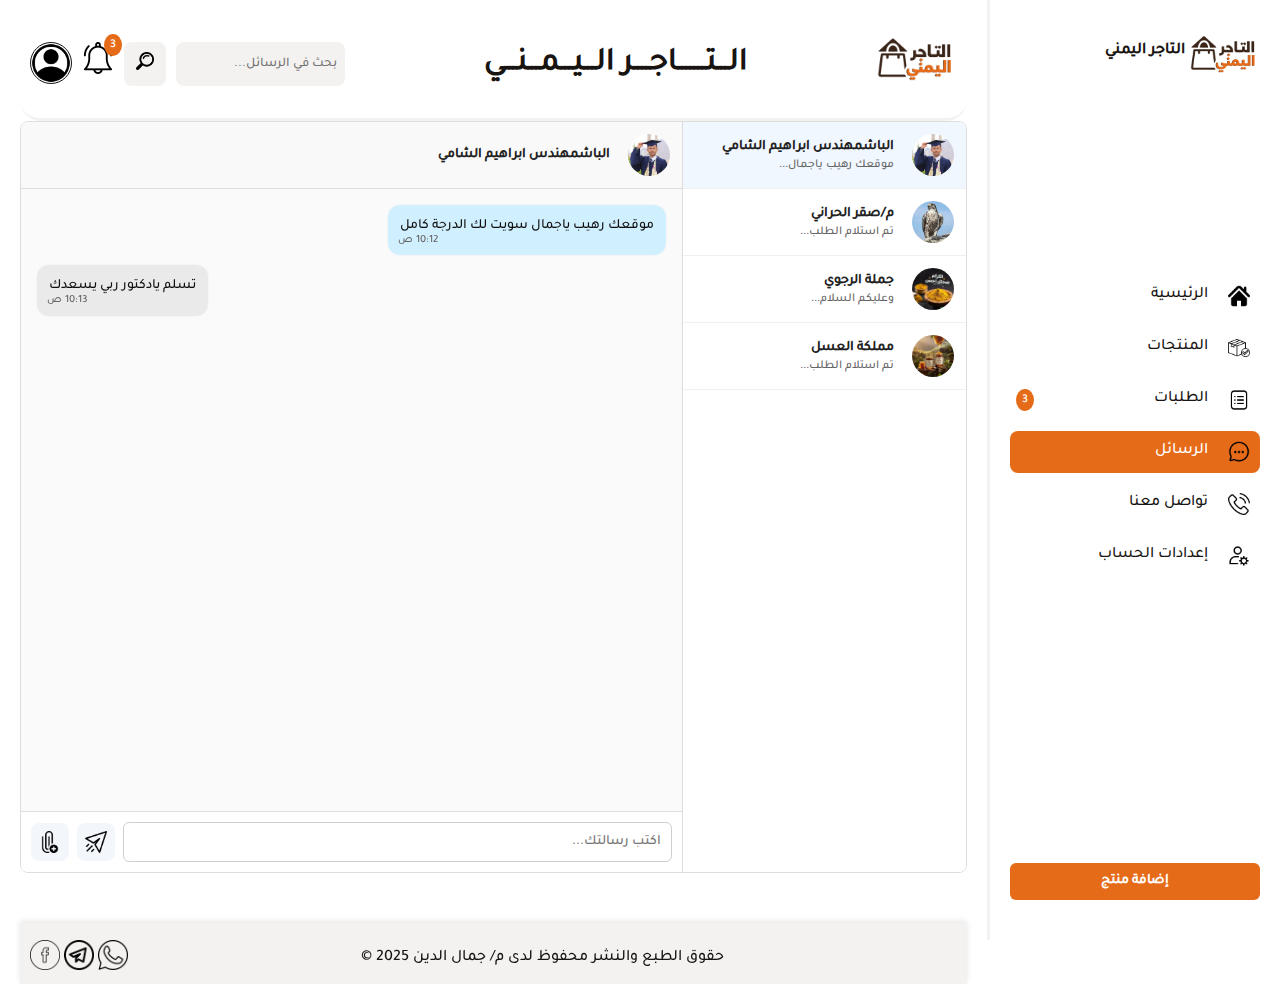
<file: messages.html>
<!DOCTYPE html>
<html lang="ar" dir="rtl">
<head>
  <meta charset="UTF-8" />
  <meta name="viewport" content="width=device-width, initial-scale=1.0" />
  <title>الرسائل - التاجر اليمني</title>
  <link rel="stylesheet" href="Css/style.css" />
  <link rel="stylesheet" href="Css/messages.css" />
  <link rel="website icon" href="imgs/logo.png" />
</head>

<body>
  <div class="container">
    <!-- الشريط الجانبي -->
    <aside class="sidebar">
      <div class="sidebar-right">
        <a href="index.html"><img src="imgs/logo.png" alt="الشعار" width="70"></a>
        <h1>التاجر اليمني</h1>
      </div>
      <ul class="menu">
        <a href="index.html"><li><img src="icon/home-icon-silhouette.png" alt=""><span class="menu-text">الرئيسية</span></li></a>
        <a href="products.html"><li><img src="icon/booking.png" alt=""><span class="menu-text">المنتجات</span></li></a>
        <a href="requests.html"><li><img src="icon/lists.png" alt=""><span class="bad menu-text">الطلبات</span><span class="badge-2">3</span></li></a>
        <a href="#"><li class="selected"><img src="icon/chat-bubble.png" alt=""><span class="menu-text">الرسائل</span></li></a>
        <a href="contact..html"><li><img src="icon/information.png" alt=""><span class="menu-text">تواصل معنا</span></li></a>
        <a href="account.html"><li><img src="icon/profile.png" alt=""><span class="menu-text">إعدادات الحساب</span></li></a>
      </ul>
      <button class="add-button" onclick="window.location.href='products.html?openModal=true'">
     
        <span>إضافة منتج</span>
      </button>
          </aside>

    <!-- المحتوى الرئيسي -->
    <main class="main-content">
      <!-- الهيدر -->
      <header class="navbar">
        <a href="index.html"><img src="imgs/logo.png" alt="الشعار" width="80"></a>
        <h1>الـــتـــــــاجــــر الـــيـــمـــنـــي</h1>
        <div class="nav-actions">
          <input type="text" placeholder="بحث في الرسائل..." />
          <button><img src="icon/magnifier.png" alt="" width="18" height="18"></button>
          <div class="notification-icon">
            <img src="icon/notification.png" alt="" width="32" height="32">
            <span class="badge">3</span>
          </div>
          <img src="icon/account.png" alt="" width="32" height="32" class="account-img">
        </div>
      </header>

      <!-- قسم الرسائل -->
      <section class="messages-section">
        <!-- قائمة المحادثات -->
        <div class="chat-list">
          <div class="chat-item is-active">
            <img src="imgs/alshamy.jpg" alt="مستخدم" class="avatar">
            <div class="chat-item-info">
              <strong class="chat-name">الباشمهندس ابراهيم الشامي </strong>
              <p class="chat-last">موقعك رهيب ياجمال...</p>
            </div>
          </div>

          <div class="chat-item">
            <img src="imgs/saqr.jpeg" alt="مستخدم" class="avatar">
            <div class="chat-item-info">
              <strong class="chat-name"> م/صقر الحراني</strong>
              <p class="chat-last">تم استلام الطلب...</p>
            </div>
          </div>
          <div class="chat-item">
            <img src="imgs/يهارات.jpg" alt="مستخدم" class="avatar">
            <div class="chat-item-info">
              <strong class="chat-name"> جملة الرجوي</strong>
              <p class="chat-last">  وعليكم السلام...</p>
            </div>
          </div>
          <div class="chat-item">
            <img src="imgs/عسل.jpg" alt="مستخدم" class="avatar">
            <div class="chat-item-info">
              <strong class="chat-name"> مملكة العسل</strong>
              <p class="chat-last">تم استلام الطلب...</p>
            </div>
          </div>
        </div>

        <!-- نافذة المحادثة -->
        <div class="chat-window">
          <div class="chat-header">
            <img src="imgs/alshamy.jpg" alt="مستخدم" class="avatar">
            <strong class="chat-title"> الباشمهندس ابراهيم الشامي</strong>
          </div>

          <div class="chat-messages">
            <div class="message message--sent">
               موقعك رهيب ياجمال سويت لك الدرجة كامل
              <span class="message-time">10:12 ص</span>
            </div>
            <div class="message message--received">
            تسلم يادكتور ربي يسعدك
              <span class="message-time">10:13 ص</span>
            </div>
          </div>

          <div class="chat-input">
            <input type="text" placeholder="اكتب رسالتك..." />
            <button class="btn-icon" title="إرسال">
              <img src="icon/direct.png" alt="إرسال">
            </button>
            <button class="btn-icon" title="إرفاق">
              <img src="icon/add.png" alt="إرفاق">
            </button>
          </div>
        </div>
      </section>

      <!-- الفوتر -->
      <footer>
        <p>حقوق الطبع والنشر محفوظ لدى م/ جمال الدين 2025 &copy;</p>
        <div class="icon-twasl">
          <a href="https://wa.me/967770569805" target="_blank"><img src="icon/whatsapp.png" alt="واتساب"></a>
          <a href="https://t.me/gamal_aldeen2" target="_blank"><img src="icon/telegram.png" alt="تيلجرام"></a>
          <a href="https://www.facebook.com" target="_blank"><img src="icon/facebook.png" alt="فيس بوك"></a>
        </div>
      </footer>
    </main>
  </div>
  <script src="Js/main.js"></script>
</body>
</html>
</file>
<file: Css/style.css>
@font-face {
  font-family: "my-font";
  src: url(../font/Tajawal-Medium.ttf)
}

@font-face {
  font-family: "my-font-bold";
  src: url(../font/Tajawal-Bold.ttf)
}

body {
  margin: 0;
  font-family: my-font, sans-serif !important;
  direction: rtl;
  background-color: var(--bg-color);
  color: var(--text-color);
}

.container {
  display: flex;
  min-height: 100vh;
}

.sidebar {
  width: 250px;
  background-color: #fff;
  padding: 20px;
  border-left: 3px solid #f4f2f0;
  display: flex;
  flex-direction: column;
  position: sticky;

  justify-content: space-between;
}

.sidebar h1 {
  font-size: 16px;
  font-weight: 600;
  margin-bottom: 20px;
}

.menu {
  list-style: none;
  padding: 0;
  margin: 0;
  margin-top: -100px;
}

.menu li {
  display: flex;
  align-items: center;
  gap: 10px;
  padding: 10px;
  border-radius: 8px;
  margin-bottom: 10px;
}

.icon {
  width: 24px;
  height: 24px;
  background-color: #ccc;
  border-radius: 4px;
}

.add-button {
  background-color: var(--main-color);
  color: white;
  font-family: my-font, sans-serif;
  padding: 10px;
  border: none;
  border-radius: 8px;
  font-weight: bold;
  margin-bottom: 20px !important;
  cursor: pointer;
}

.main-content {
  flex: 1;
  padding: 20px;
}

.navbar {
  display: flex;
  justify-content: space-between;
  align-items: center;
  border-bottom: 3px solid #f4f2f0;
  padding-bottom: 10px;
  position: sticky;
  top: 0;
  background-color: #fff;
  margin: 0;
border-radius: 21px;
}


.navbar h2 {
  text-align: right !important;
}
.navbar a >img {
  margin-right: 10px;
}
.nav-actions {
  display: flex;
  gap: 10px;
  padding: 10px;
}

.nav-actions input {
  padding: 8px;
  border-radius: 8px;
  border: none;
  background-color: #f4f2f0;
}
.cards{
  font-family: my-font,sans-serif;
}

.nav-actions button {
  padding: 8px 12px;
  border: none;
  border-radius: 8px;
  background-color: #f4f2f0;
  font-weight: bold;
  cursor: pointer;
}

.cart-button {
  width: 24px;
  height: 24px;
  background-color: #ccc;
  border-radius: 4px;
}

.welcome h3 {
  font-size: 28px;
  font-weight: bold;
  margin-top: 20px;
}

.welcome p {
  margin-top: 10px;
  font-size: 16px;
}

.sidebar-right {
  display: flex;
}

.sidebar-right h1 {
  margin-top: 22px;
  margin-right: 5px;
}

.notification-icon {
  position: relative;
  font-size: 24px;
  color: #333;
}

.badge-2 , .badge-3{
  background-color: var(--main-color);
  color: white;
  font-size: 12px;
  padding: 4px 6px;
  border-radius: 50%;
  animation: bounce 0.5s ease;
}

.badge {
  position: absolute;
  top: -8px;
  right: -8px;
  background-color: var(--main-color);
  color: white;
  font-size: 12px;
  padding: 4px 6px;
  border-radius: 50%;
  animation: bounce 0.5s ease;
}

@keyframes bounce {
  0% {
    transform: scale(0.5);
    opacity: 0;
  }

  50% {
    transform: scale(1.2);
    opacity: 1;
  }

  100% {
    transform: scale(1);
  }
}

.notification-icon :hover {
  animation: shake 0.5s;
}

@keyframes shake {
  0% {
    transform: rotate(0deg);
  }

  25% {
    transform: rotate(15deg);
  }

  50% {
    transform: rotate(-15deg);
  }

  75% {
    transform: rotate(10deg);
  }

  100% {
    transform: rotate(0deg);
  }
}

.card-img img {
  border-radius: 5px;
  width: 150px;
}
input{
  font-family: my-font, sans-serif;
}

.card-img button {
  background-color: var(--main-color);
  color: white;
  font-family: my-font, sans-serif;
  padding: 10px;
  border: none;
  border-radius: 8px;
  font-weight: bold;
  align-items: center;
  cursor: pointer;
}

.card-img {
  box-shadow: 0 4px 8px rgba(0, 0, 0, 0.2);
  padding: 8px;
  max-height: 165px;
}

.cards {
  flex-wrap: wrap;
  display: flex;
  gap: 30px;
  border-radius: 12px;
  padding: 10px;
  margin: 0;
}
.cards p {
  text-align: center;
  margin-top: -7px;
}

.section-text {
  font-size: x-large;
  font-family: my-font-bold ,sans-serif;
  font-size: 20px !important;
  margin: 2px;
  padding: 0;
}

footer {
  margin-top: auto;
  padding: 10px;
  padding-bottom: 0;
  background-color: #f4f2f0;
  box-shadow: 0 -2px 6px rgba(0, 0, 0, 0.1);
  display: flex;
  justify-content: space-between;
  align-items: center;
margin-top: 50px;
margin-bottom: -50px;
position: relative;
bottom: 0;
}

.icon-twasl img{
  width: 30px;
  left: 10px;
}
.icon-twasl2  img{
  width: 40px;
  align-items: center;
}
.icon-twasl2 {
  display: flex;
  gap: 10px;
  margin-right: 00px;
}

.icon-twasl a ,.icon-twasl2 a {
  text-decoration: none;
  margin-top: 10px;
}

footer p {
  text-align: center;
  flex: 1;
}

.cards {
  display: grid;
  grid-template-columns: repeat(auto-fill, minmax(150px, 1fr));
}

.card-img:hover,
.nav-actions img:hover,
li img:hover,
a img:hover {
  transform: scale(1.15);
  transition: transform 0.3s ease;
}

.selected{
  background-color: var(--main-color) !important;
  color: white;
}
.menu a{
  text-decoration: none !important;
  color: #181411;
}

button:hover{
  background-color:var(--hover-color);
}
.bad{
padding-left: 110px;
}

.menu a li img{
  width: 22px;
}
aside{
  
  position: sticky;
  top: 0;
  height: 100vh
}
.sidebar .menu li {
  display: flex;
  align-items: center;
  padding: 10px;
  transition: transform 0.3s ease, background-color 0.3s ease;
  cursor: pointer;
}
.sidebar .menu li img {
  margin-left: 10px;
  transition: transform 0.3s ease;
}
.sidebar .menu li .menu-text {
  transition: transform 0.3s ease;
}

.filter-bar {
  margin: 20px 0;
  text-align: right;
}

.filter-bar select {
  padding: 5px 10px;
  border-radius: 5px;
  font-size: 16px;
}


.sidebar .menu li:hover {
  background-color: #f0f0f0; 
  transform: translateX(-5px); 
}

.sidebar .menu li:hover img {
  transform: translateX(-5px); 
}

.sidebar .menu li:hover .menu-text {
  transform: translateX(-5px); 
}
.modal {
  display: none;
  position: fixed;
  z-index: 999;
  right: 0;
  left: 0;
  top: 0;
  bottom: 0;
  background-color: rgba(0,0,0,0.6);
  justify-content: center;
  align-items: center;
}

.modal-content {
  background-color: #fff;
  padding: 25px;
  border-radius: 12px;
  text-align: center;
  max-width: 400px;
  margin: auto;
  position: relative;
  box-shadow: 0 0 15px rgba(0,0,0,0.2);
  animation: zoomIn 0.4s ease;
}

@keyframes zoomIn {
  0% {
    transform: scale(0.7);
    opacity: 0;
  }
  100% {
    transform: scale(1);
    opacity: 1;
  }
}

.modal-content img {
  border-radius: 8px;
  margin-bottom: 10px;
}

.modal-content h3 {
  margin-bottom: 10px;
  font-size: 20px;
  color: #333;
}

.modal-content p {
  margin: 5px 0;
  font-size: 16px;
  color: #555;
}


.close {
  position: absolute;
  top: 10px;
  left: 10px;
  font-size: 24px;
  cursor: pointer;
  color: #888;
}

.modal-actions {
  margin-top: 15px;
  display: flex;
  justify-content: center;
  gap: 10px;
}

.modal-actions button,
#confirmBtn {
  background-color: var(--main-color);
  color: white;
  padding: 10px 18px;
  border: none;
  border-radius: 6px;
  cursor: pointer;
  font-weight: bold;
  transition: background-color 0.3s ease;
}

.modal-actions button:hover,
#confirmBtn:hover {
  background-color: var(--hover-color);
}

#cancelBtn {
  background-color: #dc3545;
}

#cancelBtn:hover {
  background-color: #a71d2a;
}

.message-box {
  margin-top: 15px;
  background-color: #d4edda;
  color: #155724;
  padding: 10px;
  border-radius: 6px;
  font-weight: bold;
  animation: fadeInOut 3s forwards;
}

@keyframes fadeInOut {
  0% { opacity: 0; transform: translateY(-10px); }
  10% { opacity: 1; transform: translateY(0); }
  80% { opacity: 1; }
  100% { opacity: 0; transform: translateY(-10px); }
}

.modal {
  display: none;
  position: fixed;
  z-index: 999;
  inset: 0;
  background-color: rgba(0,0,0,0.6);
  justify-content: center;
  align-items: center;
}

.modal-content {
  background-color: #fff;
  padding: 25px;
  border-radius: 12px;
  text-align: center;
  max-width: 400px;
  margin: auto;
  position: relative;
  box-shadow: 0 0 15px rgba(0,0,0,0.2);
  animation: zoomIn 0.4s ease;
}

@keyframes zoomIn {
  0% { transform: scale(0.7); opacity: 0; }
  100% { transform: scale(1); opacity: 1; }
}

.modal-content img {
  border-radius: 8px;
  margin-bottom: 10px;
}

.modal-content h3 {
  margin-bottom: 10px;
  font-size: 20px;
  color: #333;
}

.modal-content p {
  margin: 5px 0;
  font-size: 16px;
  color: #555;
}

.close {
  position: absolute;
  top: 10px;
  left: 10px;
  font-size: 24px;
  cursor: pointer;
  color: #888;
}

.modal-actions {
  margin-top: 15px;
  display: flex;
  justify-content: center;
  gap: 10px;
}

.modal-actions button,
#confirmBtn,
#followBtn {
  width: 200px;
  background-color:var(--main-color);
  color: white;
  padding: 10px 18px;
  border: none;
  font-family: my-font,sans-serif;
  border-radius: 6px;
  cursor: pointer;
  font-weight: bold;
  transition: background-color 0.3s ease;
}

#cancelBtn {
  background-color: #dc3545;
}

#cancelBtn:hover {
  background-color: #a71d2a;
}

#followBtn.following {
  background-color: #28a745;
}

.message-box {
  margin-top: 15px;
  background-color: #d4edda;
  color: #155724;
  padding: 10px;
  border-radius: 6px;
  font-weight: bold;
  animation: fadeInOut 3s forwards;
}

@keyframes fadeInOut {
  0% { opacity: 0; transform: translateY(-10px); }
  10% { opacity: 1; transform: translateY(0); }
  80% { opacity: 1; }
  100% { opacity: 0; transform: translateY(-10px); }
}
/* =============================================================================================== */
      @media (min-width: 451px) and (max-width: 840px) {
        .sidebar {
          width: 180px;
        }

        .navbar h2 {
          font-size: 20px;
        }

        .add-button {
          font-size: 15px;
          padding: 10px 14px;
        }
        .modal-content {
          max-width: 350px;
        }

        .nav-actions input {
          width: 100px;
        }
          .card-img{

  width: 158px;

          }
          .nav-actions button{
            padding: 5px;

          }
          .card-img img{
margin-left: 5px;
          }
          .navbar img{
            width: 50;
            height: 50;
          }
          .nav-actions img{
            width: 20px;
            height: auto;

          }
              .notification-icon span{
            
                width: 3px;
                height: 8px;
              font-size: 7px;
              top: -4px;
              right: -6px;
      
              }
              /* .navbar h2 {
padding: 0;
font-size: 18px;
              } */
      }
      
@media (max-width: 900px) {
  .menu-text,
  .sidebar-right h1 {
    display: none;
  }

  .sidebar {
    width: 70px;
    padding: 10px;
  }

  .card-img{
    padding: 0;
  }
 
  .menu li {
    justify-content: center;
    padding: 12px;
 
  }
  .nav-actions input {
    padding: 0px;
  }

  .icon {
    margin: 0 auto;
  }
}

@media (max-width: 500px) {

  .navbar > a img {
    display: none;
  }
}
.rating {
  color: gold;
  font-size: 1.1em;
  text-align: center;
  margin-top: -15px;
}
.rating span {
  color: #555;
  font-size: 0.9em;
}

/* ================================زر الرجوع============================================================== */
#scrollTopBtn {
  position: fixed;
  bottom: 25px;
  left: 25px;
  background-color: #ffffff;
  border: 1px solid #ccc;
  border-radius: 50%;
  padding: 8px;
  cursor: pointer;
  box-shadow: 0 0 6px rgba(0,0,0,0.2);
  z-index: 999;
  transition: transform 0.3s ease, background-color 0.3s ease, opacity 0.3s ease;
  opacity: 0;
  pointer-events: none;
}

#scrollTopBtn.show {
  opacity: 1;
  pointer-events: auto;
}

#scrollTopBtn:hover {
  background-color: #f0f0f0;
  transform: scale(1.1) rotate(-10deg);
}

#scrollTopBtn img {
  display: block;
  transition: transform 0.3s ease;
}

#scrollTopBtn:active img {
  transform: rotate(360deg);
}

.add-button {
  display: flex;
  align-items: center;
  justify-content: center;
  gap: 8px;
  border: none;
  padding: 10px 16px;
  border-radius: 6px;
  font-size: 14px;
  cursor: pointer;
  transition: background-color 0.2s ease;
}

.add-button .btn-icon {
  width: 22px;
  height: 22px;
  z-index: 5;
}
.pic-wrapper> img,.account-img{
  border-style: solid ;
  border-width: 1px;
  border-color:#181411 ;
}
.account-img{
  border-radius: 50%;
  width: 40px;
  height: 40px;
}

button{
  font-family: my-font,sans-serif;
}

:root {
  --bg-color: #ffffff;
  --text-color: #181411;
}

[data-theme="dark"] {
  --bg-color: #181a1f;
  --text-color: #eaeaea;
}

[data-theme="dark"] .sidebar {
  background-color: #4a4a4a;
  border-left-color: #2a2b31;
}

[data-theme="dark"] .navbar {
  background-color: #4a4a4a;
  border-bottom-color: #2a2b31;
}

[data-theme="dark"] .nav-actions input,
[data-theme="dark"] .nav-actions button {
  background-color: #666161;
  color: #eaeaea;
}

/* [data-theme="dark"] .cards, */
[data-theme="dark"] .card-img,
[data-theme="dark"] .modal-content {
  background-color: #666161;
  color: #eaeaea;
  border-color: #48494b;
}

[data-theme="dark"] footer {
  background-color: #4a4a4a;
}


:root {
  --main-color: #e66b19;
  --bg-color: #ffffff;
  --text-color: #181411;
  --hover-color:#da5902;
}

[data-theme="dark"] {
  --bg-color: #666161;
  --text-color: #eaeaea;
}

/*   toast */
#toast {
  visibility: hidden;
  min-width: 250px;
  background-color: #333;
  color: #fff;
  text-align: center;
  border-radius: 6px;
  padding: 12px;
  position: fixed;
  top: 20px;
  right: 20px;
  z-index: 9999;
  opacity: 0;
  transition: opacity 0.5s, top 0.5s;
}

#toast.show {
  visibility: visible;
  opacity: 1;
  top: 40px;
}
/* ===================================================== */

.slider {
  position: relative;
  max-width: 100%;
  height: 450px;
  margin-bottom: 40px; 
  box-shadow: 0 4px 8px rgba(0, 0, 0, 0.2);
  border-radius: 20px;
}

.slider .slides img {
  border-radius: 20px;
  width: 100%;
  height: 450px;
  object-fit: cover;
  display: none;
}

.slider .slides img.active {
  display: block;
  animation: fade 1s;
}

.slider .prev,
.slider .next {
  position: absolute;
  top: 50%;
  transform: translateY(-50%);
  background: var(--main-color);
  color: #fff;
  border: none;
  padding: 10px 16px;
  cursor: pointer;
  border-radius: 50%;
  font-size: 20px;
  z-index: 10;
  opacity: 0.8;
  transition: 0.3s;
}

.slider .prev:hover,
.slider .next:hover {
  opacity: 1;
}

.slider .prev { left: 15px; }
.slider .next { right: 15px; }


.dots {
  position: absolute;
  bottom: -30px; 
  left: 50%;
  transform: translateX(-50%);
  display: flex;
  gap: 8px;
}

.dots span {
  width: 12px;
  height: 12px;
  background: #bbb;
  border-radius: 50%;
  display: inline-block;
  cursor: pointer;
  transition: background 0.3s;
}

.dots span.active {
  background: var(--main-color);
}

@keyframes fade {
  from { opacity: 0.4; }
  to { opacity: 1; }
}
.navbar{
  z-index: 100;
}
/* ======================================================================================= */

.filter-bar select {

font-family: my-font,sans-serif;

  transition: all 0.3s ease;
}

.filter-bar select:hover {
  border-color: var(--main-color, #e66b19);
  box-shadow: 0 0 6px rgba(230,107,25,0.3);
}

.filter-bar select:focus {
  outline: none;
  border-color: var(--main-color, #e66b19);
  box-shadow: 0 0 8px rgba(230,107,25,0.5);
}

.filter-bar option {
  padding: 8px;
}

#backToTop {
  display: none; 
  position: fixed;
  bottom: 20px;
  /* right: 20px; */
  z-index: 99;
  padding: 10px;
  cursor: pointer;
  border: none;
  padding: 0;
  background: none;
}

#backToTop img {
  border-radius: 8px;
  width: 40px;   
  height: 40px;
  border-radius: 8px; 
  transition: transform 0.3s ease;
}

#backToTop img:hover {
  transform: scale(1.1); 
}

.user-modal {
  display: none;
  position: absolute;
  top: 60px;
  left: 20px;
  background: #fff;
  border: 1px solid #ccc;
  border-radius: 12px;
  padding: 10px 15px;
  width: 300px;
  box-shadow: 0 4px 12px rgba(0,0,0,0.2);
  z-index: 1000;
}

.user-modal .modal-content {
  display: flex;
  align-items: center;
  justify-content: space-between;
}

.user-avatar {
  width: 55px;
  height: 55px;
  border-radius: 50%;
  object-fit: cover;
}

.user-info {
  flex: 1;
  text-align: center;
}

.user-name {
  margin: 0;
  font-weight: bold;
  font-size: 15px;
}

.user-email {
  margin: 0;
  font-size: 13px;
  color: #555;
}

.settings-link {
  text-decoration: none;
}

.settings-icon {
  width: 22px;
  height: 22px;
  cursor: pointer;
}
</file>
<file: Css/messages.css>
/* رسائل - يحافظ على بساطة الشكل ويتوافق مع RTL و style.css العام */

/* الحاوية الرئيسية لقسم الرسائل */
.messages-section {
  display: flex;
  height: calc(100vh - 150px); /* اضبطها حسب ارتفاع الهيدر والفوتر في موقعك */
  background: #fff;
  border: 1px solid #ddd;
  border-radius: 8px;
  overflow: hidden;
}

/* قائمة المحادثات */
.chat-list {
  width: 30%;
  min-width: 260px;
  border-left: 1px solid #ddd; /* لأن الاتجاه RTL */
  overflow-y: auto;
  background: #fff;
}

.chat-item {
  display: flex;
  align-items: center;
  gap: 10px;
  padding: 12px;
  border-bottom: 1px solid #f0f0f0;
  cursor: pointer;
  transition: background-color 0.15s ease;
}

.chat-item:hover {
  background: #f7f7f7;
}

.chat-item.is-active {
  background: #f0f7ff;
}

.chat-item .avatar {
  width: 42px;
  height: 42px;
  border-radius: 50%;
  object-fit: cover;
  margin-left: 8px; /* لراحة العين في RTL */
}

.chat-item-info {
  flex: 1;
  min-width: 0; /* يمنع overflow النص */
}

.chat-name {
  display: block;
  font-size: 14px;
  color: #222;
  margin-bottom: 2px;
  white-space: nowrap;
  overflow: hidden;
  text-overflow: ellipsis;
}

.chat-last {
  margin: 0;
  font-size: 12px;
  color: #666;
  white-space: nowrap;
  overflow: hidden;
  text-overflow: ellipsis;
}

/* نافذة المحادثة */
.chat-window {
  flex: 1;
  display: flex;
  flex-direction: column;
  background: #fafafa;
}

/* ترويسة المحادثة */
.chat-header {
  display: flex;
  align-items: center;
  gap: 10px;
  padding: 12px;
  background: #f9f9f9;
  border-bottom: 1px solid #ddd;
}

.chat-header .avatar {
  width: 42px;
  height: 42px;
  border-radius: 50%;
  object-fit: cover;
  margin-left: 8px;
}

.chat-title {
  font-size: 14px;
  color: #222;
}

/* منطقة الرسائل */
.chat-messages {
  flex: 1;
  padding: 16px;
  overflow-y: auto;
  display: flex;
  flex-direction: column;
  gap: 10px;
  background: #fafafa;
}

.message {
  position: relative;
  max-width: 72%;
  padding: 10px 12px 18px; /* مساحة للوقت */
  border-radius: 12px;
  font-size: 14px;
  line-height: 1.6;
  color: #111;
  word-wrap: break-word;
  box-shadow: 0 0 0 1px rgba(0,0,0,0.02);
}

.message--sent {
  align-self: flex-start;          /* رسائلك تظهر يمين في RTL أم يسار؟ اخترنا يسار للتوازن */
  background: #d1f0ff;
}

.message--received {
  align-self: flex-end;
  background: #eaeaea;
}

.message-time {
  position: absolute;
  bottom: 6px;
  inset-inline-end: 10px; /* يعمل مع RTL و LTR */
  font-size: 11px;
  color: #666;
}

/* إدخال الرسالة */
.chat-input {
  display: flex;
  align-items: center;
  gap: 8px;
  padding: 10px;
  background: #fff;
  border-top: 1px solid #ddd;
}

.chat-input input[type="text"] {
  flex: 1;
  height: 38px;
  padding: 0 10px;
  border: 1px solid #cfcfcf;
  border-radius: 6px;
  font-size: 14px;
  outline: none;
  transition: border-color 0.15s ease, box-shadow 0.15s ease;
}

.chat-input input[type="text"]:focus {
  border-color: #7bb7ff;
  box-shadow: 0 0 0 3px rgba(123, 183, 255, 0.15);
}

.btn-icon {
  display: inline-flex;
  align-items: center;
  justify-content: center;
  width: 38px;
  height: 38px;
  border: none;
  background: #f3f6fb;
  border-radius: 8px;
  cursor: pointer;
  transition: background-color 0.15s ease, transform 0.05s ease;
}

.btn-icon:hover {
  background: #e9f2ff;
}

.btn-icon:active {
  transform: translateY(1px);
}

.btn-icon img {
  width: 22px;
  height: 22px;
  object-fit: contain;
}

/* تمرير لطيف */
.chat-list::-webkit-scrollbar,
.chat-messages::-webkit-scrollbar {
  width: 8px;
}

.chat-list::-webkit-scrollbar-thumb,
.chat-messages::-webkit-scrollbar-thumb {
  background: #d8d8d8;
  border-radius: 8px;
}

/* توافق الوضع الليلي إن وجد body.dark أو [data-theme="dark"] */
body.dark .messages-section,
[data-theme="dark"] .messages-section {
  background: #1e1f24;
  border-color: #2a2b31;
}

body.dark .chat-list,
[data-theme="dark"] .chat-list {
  background: #1e1f24;
  border-left-color: #2a2b31;
}

body.dark .chat-item,
[data-theme="dark"] .chat-item {
  border-bottom-color: #2a2b31;
}

body.dark .chat-item:hover,
[data-theme="dark"] .chat-item:hover {
  background: #24262d;
}

body.dark .chat-item.is-active,
[data-theme="dark"] .chat-item.is-active {
  background: #212a35;
}

body.dark .chat-name,
[data-theme="dark"] .chat-name {
  color: #f1f1f1;
}

body.dark .chat-last,
[data-theme="dark"] .chat-last {
  color: #a8a8a8;
}

body.dark .chat-window,
[data-theme="dark"] .chat-window {
  background: #181a1f;
}

body.dark .chat-header,
[data-theme="dark"] .chat-header {
  background: #1d2026;
  border-bottom-color: #2a2b31;
}

body.dark .chat-title,
[data-theme="dark"] .chat-title {
  color: #f1f1f1;
}

body.dark .chat-messages,
[data-theme="dark"] .chat-messages {
  background: #181a1f;
}

body.dark .message--sent,
[data-theme="dark"] .message--sent {
  background: #12344b;
  color: #e7f6ff;
}

body.dark .message--received,
[data-theme="dark"] .message--received {
  background: #2a2f36;
  color: #eaeaea;
}

body.dark .message-time,
[data-theme="dark"] .message-time {
  color: #9aa4af;
}

body.dark .chat-input,
[data-theme="dark"] .chat-input {
  background: #1e1f24;
  border-top-color: #2a2b31;
}

body.dark .chat-input input[type="text"],
[data-theme="dark"] .chat-input input[type="text"] {
  background: #181a1f;
  color: #f1f1f1;
  border-color: #31333a;
}

body.dark .chat-input input[type="text"]:focus,
[data-theme="dark"] .chat-input input[type="text"]:focus {
  border-color: #3d6fb5;
  box-shadow: 0 0 0 3px rgba(61, 111, 181, 0.25);
}

body.dark .btn-icon,
[data-theme="dark"] .btn-icon {
  background: #262a31;
}

body.dark .btn-icon:hover,
[data-theme="dark"] .btn-icon:hover {
  background: #2d3240;
}
</file>
